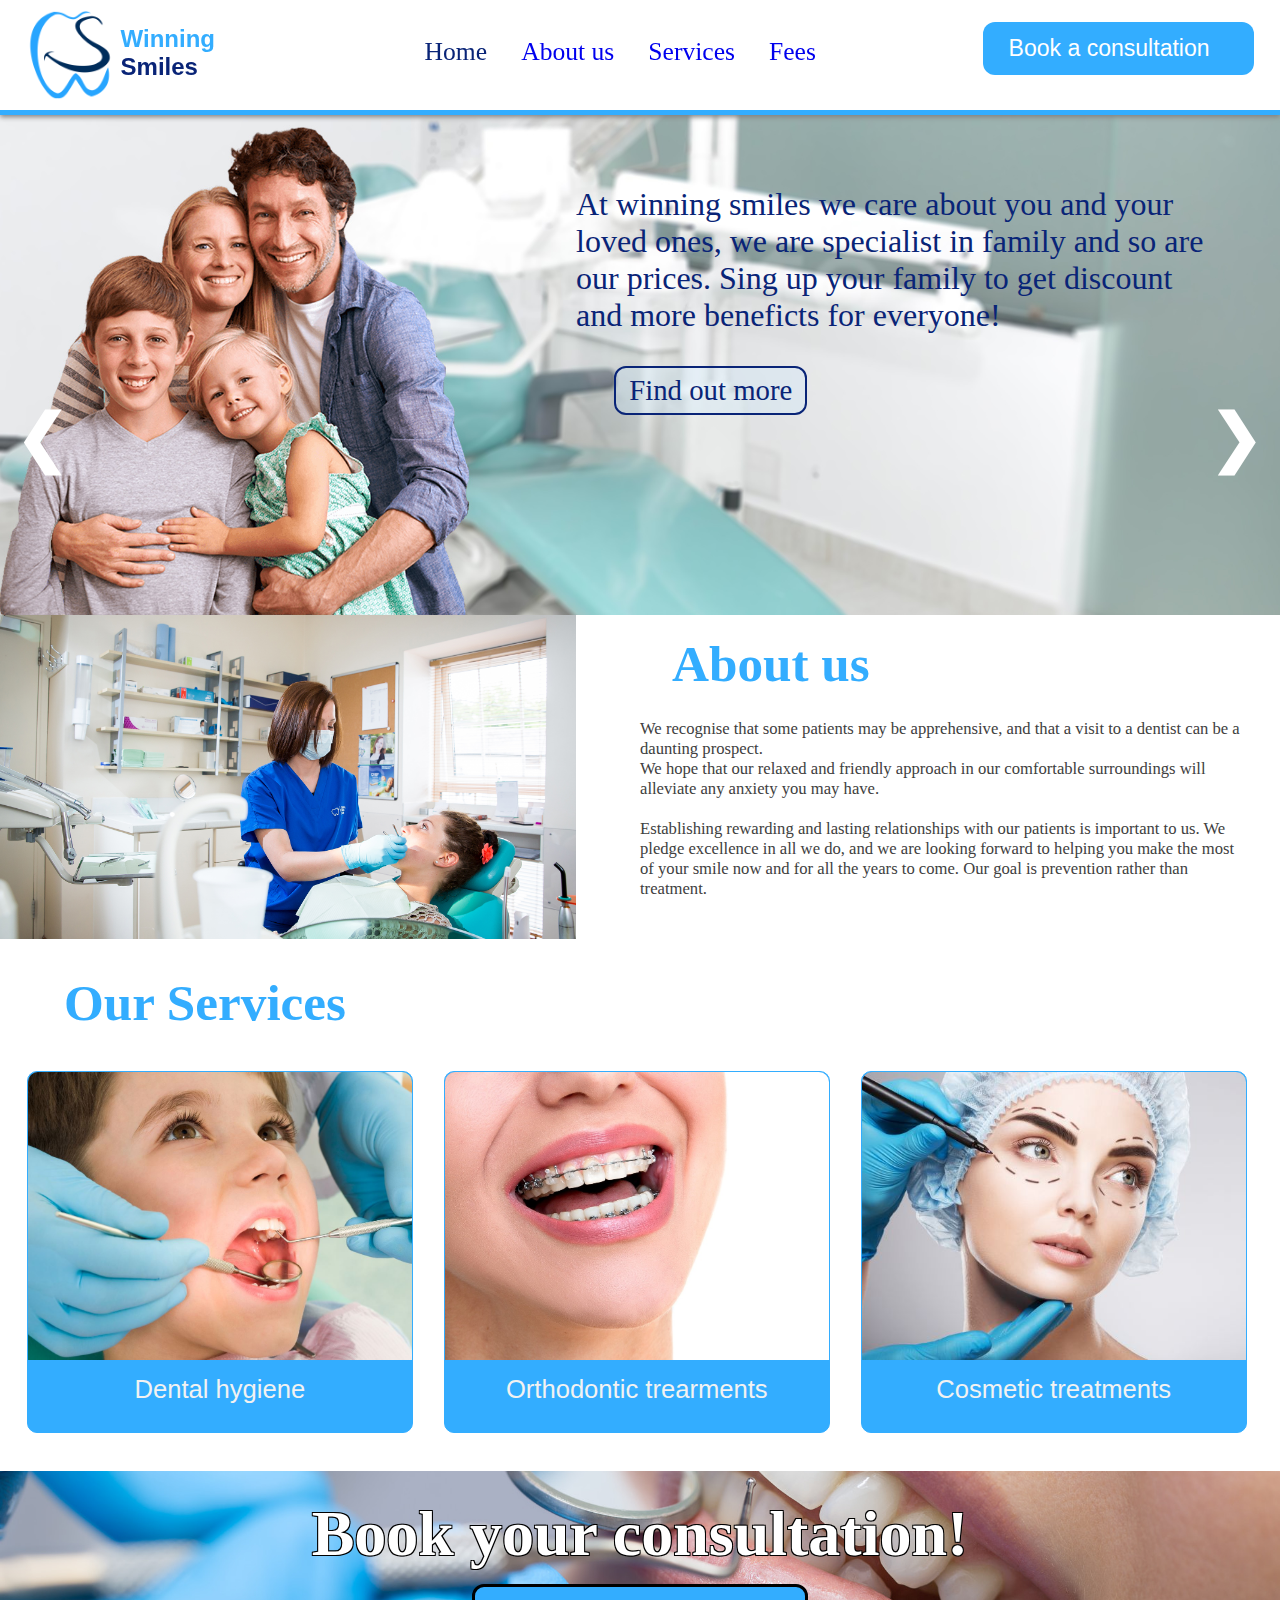
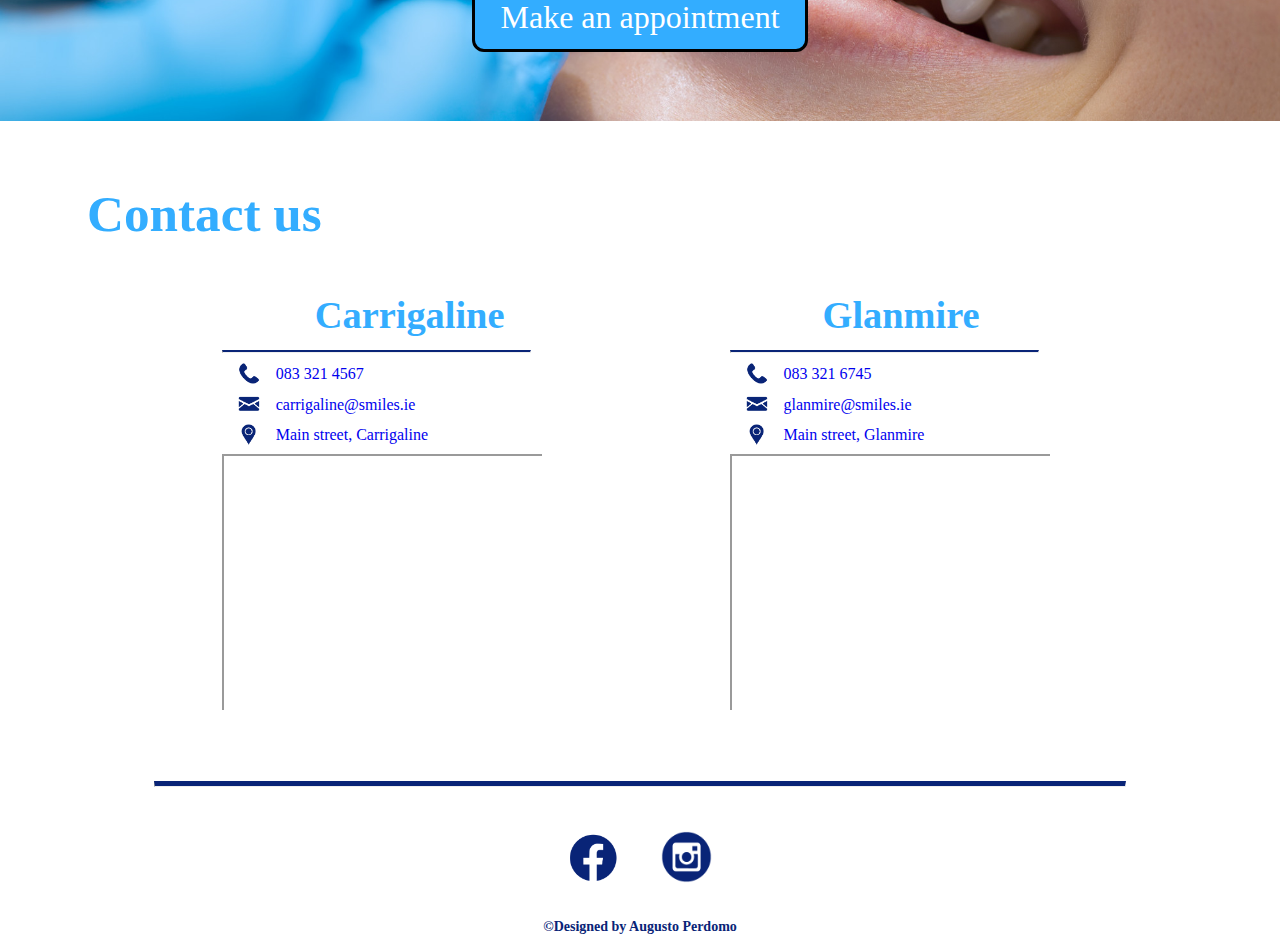
<file: index.html>
<!DOCTYPE html>

<html>

	<head>
	
		<title>Winning Smiles | Home</title>
		<link rel="stylesheet"  href="css/stylesheet.css" type="text/css"/>
		
	</head>
	
	<body>
	
		<div id="header">
				
			<a href="index.html">
			<div id="logo_container">
				<img src="img/logo.png" alt="logo"/>
				<h4><span>Winning</span><br>Smiles</h4>
			</div>	
			</a>
			
			<ul id="navbar">
				<li><span>Home</span></li>
				<li><a href="about-us.html">About us</a></li>
				<li><a href="our-services.html">Services</a></li>
				<li><a href="our-fees.html">Fees</a></li>
			</ul>
			
			<a href="book-an-appoinment.html" class="button"><span>Book a consultation</span></a>
			
		</div>
		
		<div id="content">
		
			<div id="slideshow_container">
		
			<div class="slideshow fade">
			
				<img src="img/slideshow_2.jpg" alt="family in dentist">
				
				<div class="slideshow_text" style="right: 6%;">
					
					<p>At winning smiles we care about you and your loved ones, we are specialist in family 
					and so are our prices. Sing up your family to get discount and more beneficts for everyone!</p>
				
					<a href="about-us.html#whychooseus" class="button">Find out more</a>
				
				</div>
				
			</div>
			
			<div class="slideshow fade">
				
				<img src="img/slideshow_1.jpg" alt="women smiling">
				
				<div class="slideshow_text" style="left: 5%; margin-top: -2%;">
								
					<p>We know sometimes you want more than a winning smiles. We have the most experienced of the staff
					and the best equipment to make you be the winning you with our cosmetic treatment services.</p>
				
					<a href="our-services.html#cosmetic" class="button">Find out more</a>
					
				</div>
		
			</div>
			
			<a class="prev" onclick="plusSlides(-1)">&#10094;</a>
			<a class="next" onclick="plusSlides(1)">&#10095;</a>
			
			</div>
			
			<div id="aboutus">
				
				<img src="img/image_1.jpg" alt="dentist">
		
				<div class="text">
		
					<h1>About us</h1>
				
					<p>We recognise that some patients may be apprehensive, and that a visit to a dentist can be a 
					daunting prospect.<br> 
					We hope that our relaxed and friendly approach in our comfortable surroundings 
					will alleviate any anxiety you may have.<br><br>
					Establishing rewarding and lasting relationships with our patients is important to us. We pledge 
					excellence in all we do, and we are looking forward to helping you make the most of your smile now 
					and for all the years to come. Our goal is prevention rather than treatment.</p>
					
				</div>
					
			</div>
			
			<div id="our_services">

				<h1>Our Services</h1>
					
				<a href="our-services.html#dental">
				<div class="service_box">
						
					<img src="img/dental_hygiene.jpg" alt="dental hygiene">
						
					<h2>Dental hygiene</h2>
					
				</div>
				</a>
				
				<a href="our-services.html#orthodontic">
				<div class="service_box">
						
					<img src="img/orthodontic_treatment.jpg" alt="orthodontic treatment">
						
					<h2>Orthodontic trearments</h2>
					
				</div>
				</a>
				
				<a href="our-services.html#cosmetic">
				<div class="service_box">
						
					<img src="img/cosmetic_treatment.jpg" alt="cosmetic treatment">
						
					<h2>Cosmetic treatments</h2>
					
				</div>
				</a>
				
			</div>
			
		</div>
		
		<div id="footer">
		
			<div id="banner">
				<h3>Book your consultation!</h3>
				<a href="book-an-appoinment.html" class="button">Make an appointment</a>
			</div>
			
			<div id="contact_us">
			
				<h1>Contact us</h1>
				
				<div class="contact_box">
			
				<ul>
					<li><h2>&emsp;&emsp; Carrigaline</h2></li>
					<li><hr></li>
					<li><a href="tel:0833214567"> &emsp;<img src="img/phone.png" alt="phone vector">&emsp;083 321 4567</a></li>
					<li><a href="mailto:carrigaline@smiles.ie" target="_blank"> &emsp;<img src="img/mail.png" alt="mail vector">&emsp;carrigaline@smiles.ie</a></li>
					<li><a href="https://goo.gl/maps/9kQxn1XYZCzR27wJA" target="_blank"> &emsp;<img src="img/map.png" alt="map tag vector">&emsp;Main street, Carrigaline</a></li>
					<li><div class="gmap_canvas"><iframe 
					src="https://maps.google.com/maps?q=carrigaline%20winning%20smiles&t=&z=17&ie=UTF8&iwloc=&output=embed">
					</iframe></div></li>
					
				</ul>
				
				</div>
				
				<div class="contact_box">
				
				<ul>
					<li><h2>&emsp;&emsp; Glanmire</h2></li>
					<li><hr></li>
					<li><a href="tel:0833216745"> &emsp;<img src="img/phone.png" alt="phone vector">&emsp;083 321 6745</a></li>
					<li><a href="mailto:glanmire@smiles.ie" target="_blank"> &emsp;<img src="img/mail.png" alt="mail vecttor">&emsp;glanmire@smiles.ie</a></li>
					<li><a href="https://goo.gl/maps/7L35KaBi4YFg5ZqK9" target="_blank"> &emsp;<img src="img/map.png" alt="map tag vector">&emsp;Main street, Glanmire</a></li>
					<li><div class="gmap_canvas"><iframe 
					src="https://www.google.com/maps/embed?pb=!1m18!1m12!1m3!1d78831.40439143391!2d-8.464899518925959!3d51.870424851829256!2m3!1f0!2f0!3f0!3m2!1i1024!2i768!4f13.1!3m3!1m2!1s0x48449b02cfe0d09d%3A0xab7757e390732e13!2sWinning%20Smile%20Family%20Dental%20Glanmire!5e0!3m2!1sen!2sie!4v1612733062945!5m2!1sen!2sie">
					</iframe></div></li>
					
				</ul>
				
				</div>
				
				<hr>	
			
			</div>
			
			<div id="social_media">
			
				<a href="https://www.facebook.com/" target="_blank">
				<img src="img/facebook.png" alt="facebook bubble" class="bubbles">
				</a>
				
				<a href="https://www.instagram.com/" target="_blank">
				<img src="img/instagram.png" alt="instagram bubble" class="bubbles">
				</a>
				
				<h5>©Designed by Augusto Perdomo</h5>
			
			</div>

		</div>
		
		<script>
		
			var slideIndex = 1;
			showSlides(slideIndex);

			function plusSlides(n) {
			showSlides(slideIndex += n);
			}

			function showSlides(n) {
			
				var i;
				var slides = document.getElementsByClassName("slideshow");
				
				if (n > slides.length) {slideIndex = 1}    
				if (n < 1) {slideIndex = slides.length}
				for (i = 0; i < slides.length; i++) {
				slides[i].style.display = "none";  
				}
				
				slides[slideIndex-1].style.display = "block";  
				
				setTimeout(function(){plusSlides(1)}, 8000);

			}
	
			
		</script>
		
	</body>

</html>
</file>
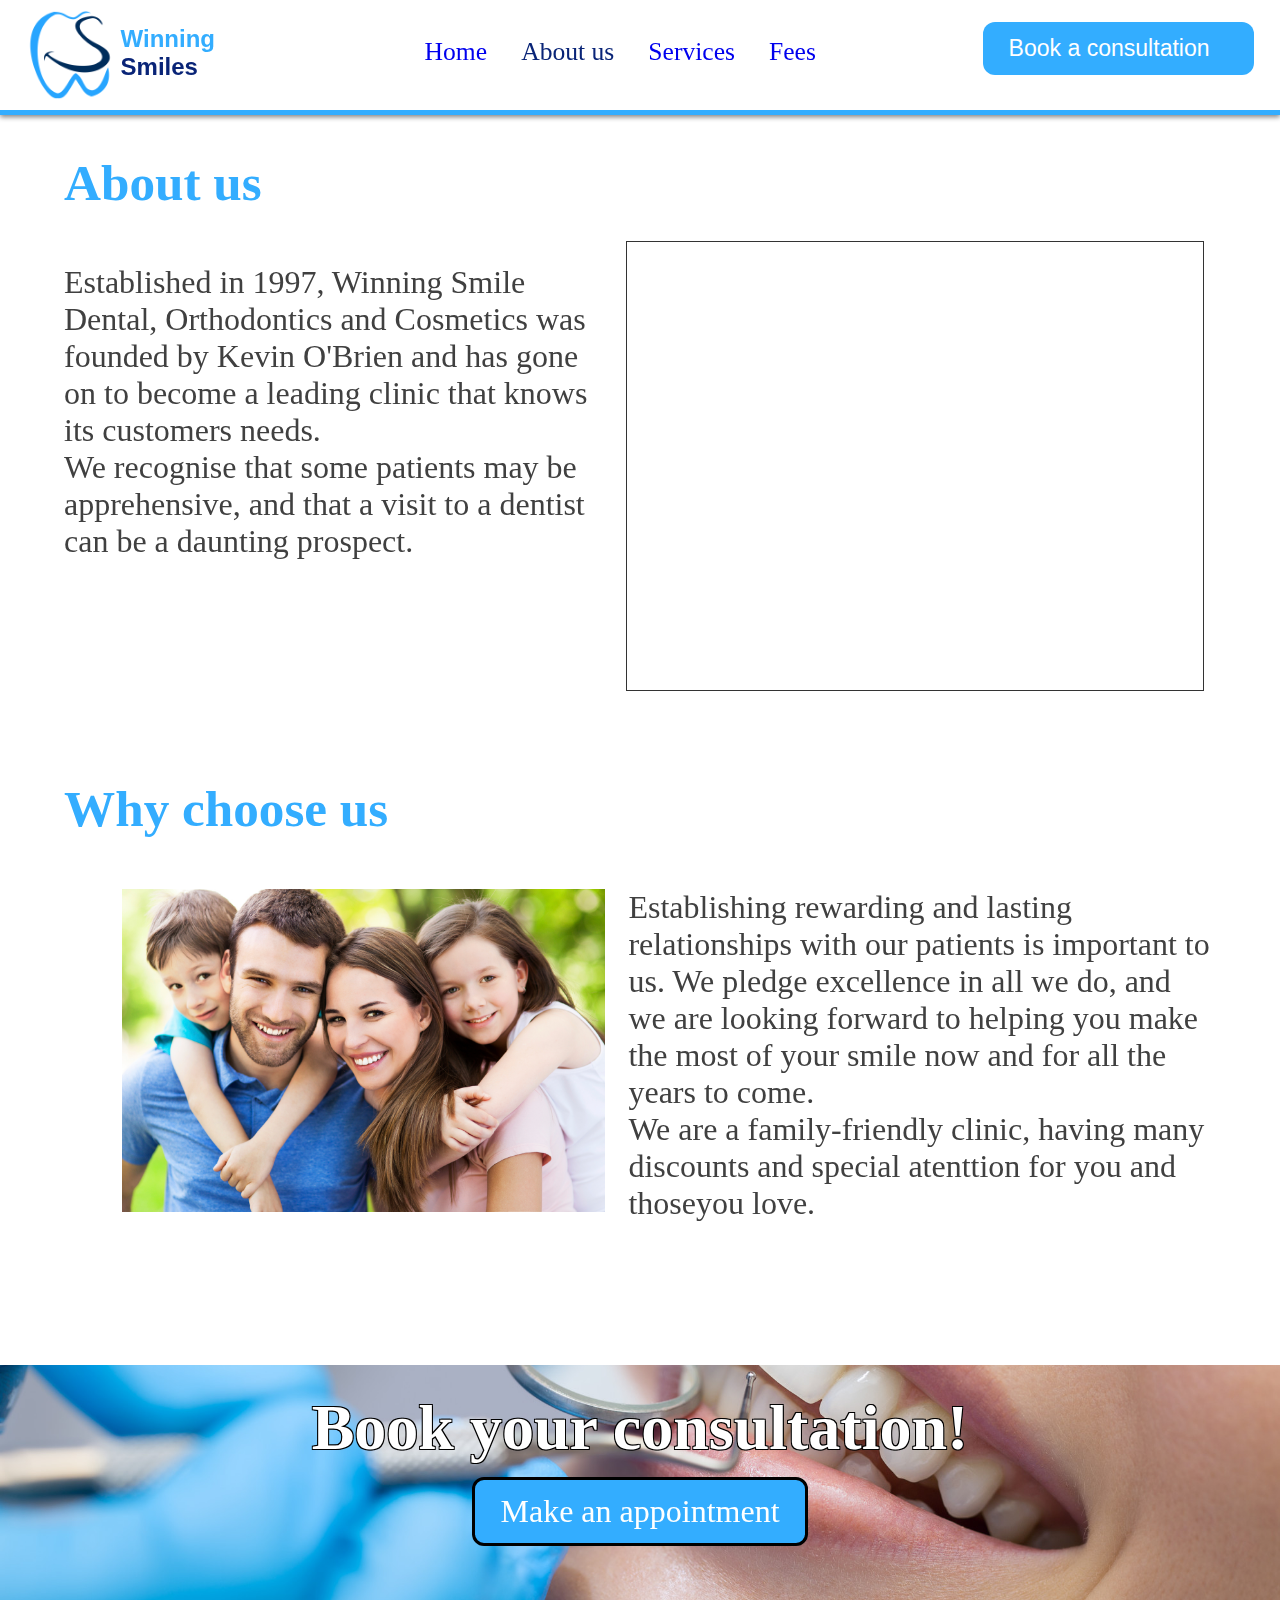
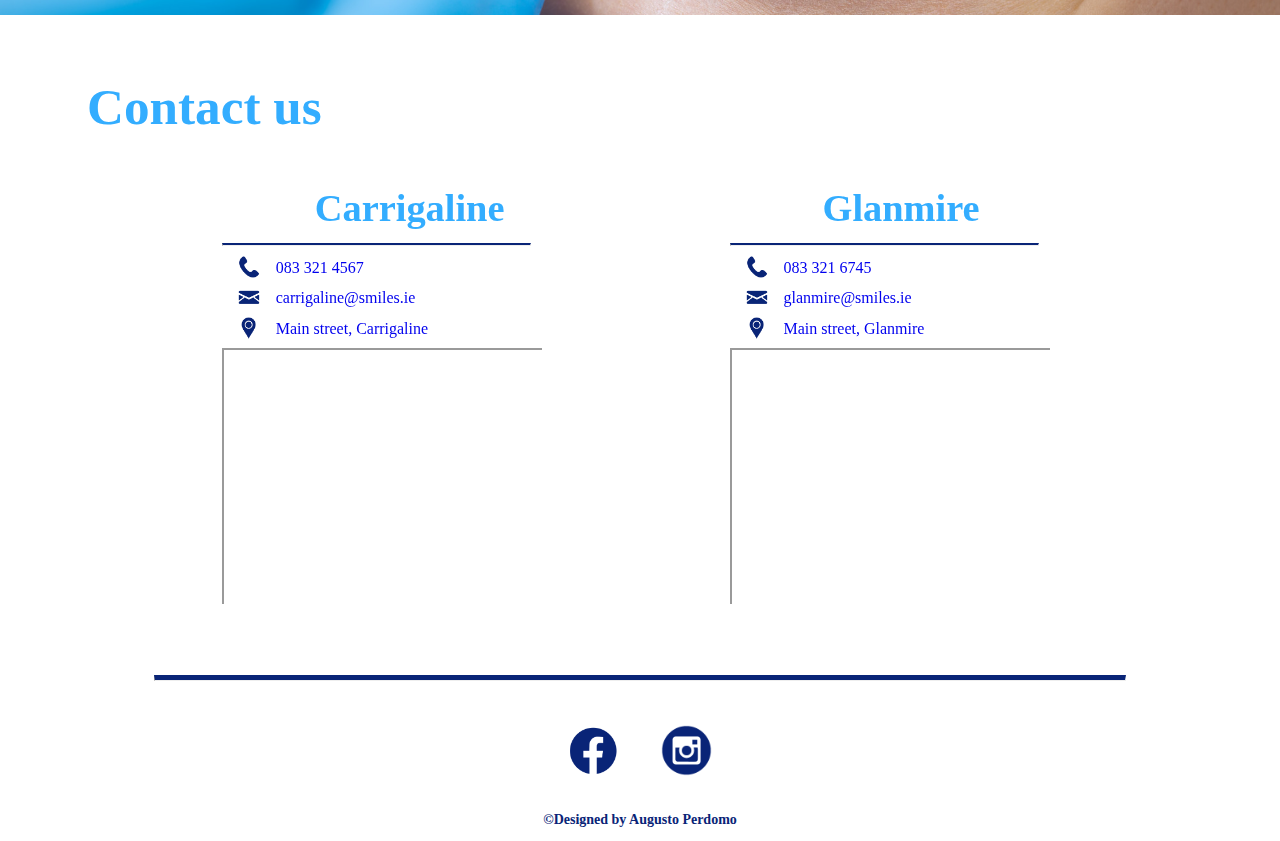
<file: about-us.html>
<!DOCTYPE html>

<html>

	<head>
		
		<title>Winning Smiles | About us</title>
		<link rel="stylesheet"  href="css/stylesheet.css" type="text/css"/>
		
	</head>
	
	<body>
	
		<div id="header">
				
			<a href="index.html">
			<div id="logo_container">
				<img src="img/logo.png" alt="logo"/>
				<h4><span>Winning</span></br>Smiles</h4>
			</div>	
			</a>
			
			<ul id="navbar">
				<li><a href="index.html">Home</a></li>
				<li><span>About us</span></li>
				<li><a href="our-services.html">Services</a></li>
				<li><a href="our-fees.html">Fees</a></li>
			</ul>
			
			<a href="book-an-appoinment.html" class="button"><span>Book a consultation</span></a>			
		</div>
		
		<div id="content">
		
			<div id="about_us">
			
				<h1>About us</h1>
		
				<div class="text_picture">
					
					<p><iframe src="https://www.youtube.com/embed/aBERLPVn37M" frameborder="0" 
					allow="accelerometer; autoplay; clipboard-write; encrypted-media; gyroscope; picture-in-picture" 
					allowfullscreen></iframe><span>Established in 1997, Winning Smile Dental, Orthodontics and Cosmetics was 
					founded by Kevin O'Brien and has gone on to become a leading clinic that knows its customers needs. 
					<br>We recognise that some patients may be apprehensive, and that a visit to a dentist can 
					be a daunting prospect.</span></p>
		
				</div>
				
				<h1 id="whychooseus">Why choose us</h1>
				
				<div class="text_picture">
				
					<p><img src="img/image_3.jpg" alt="family" style="float: left; padding: 0 2% 2% 5%">Establishing 
					rewarding and lasting relationships with our patients is important to us. We pledge excellence in all 
					we do, and we are looking forward to helping you make the most of your smile now and for all the 
					years to come.<br> We are a family-friendly clinic, having many discounts and special atenttion for you 
					and thoseyou love.</p>
		
				</div>
				
			</div>
		
		</div>
		
		<div id="footer">
		
			<div id="banner">
				<h3>Book your consultation!</h3>
				<a href="book-an-appointment.html" class="button">Make an appointment</a>
			</div>
			
			<div id="contact_us">
			
				<h1>Contact us</h1>
				
				<div class="contact_box">
			
				<ul>
					<li><h2>&emsp;&emsp; Carrigaline</h2></li>
					<li><hr></li>
					<li><a href="tel:0833214567"> &emsp;<img src="img/phone.png" alt="phone vector">&emsp;083 321 4567</a></li>
					<li><a href="mailto:carrigaline@smiles.ie" target="_blank"> &emsp;<img src="img/mail.png" alt="mail vector">&emsp;carrigaline@smiles.ie</a></li>
					<li><a href="https://goo.gl/maps/9kQxn1XYZCzR27wJA" target="_blank"> &emsp;<img src="img/map.png" alt="map tag vector">&emsp;Main street, Carrigaline</a></li>
					<li><div class="gmap_canvas"><iframe 
					src="https://maps.google.com/maps?q=carrigaline%20winning%20smiles&t=&z=17&ie=UTF8&iwloc=&output=embed">
					</iframe></div></li>
					
				</ul>
				
				</div>
				
				<div class="contact_box">
				
				<ul>
					<li><h2>&emsp;&emsp; Glanmire</h2></li>
					<li><hr></li>
					<li><a href="tel:0833216745"> &emsp;<img src="img/phone.png" alt="phone vector">&emsp;083 321 6745</a></li>
					<li><a href="mailto:glanmire@smiles.ie" target="_blank"> &emsp;<img src="img/mail.png" alt="mail vecttor">&emsp;glanmire@smiles.ie</a></li>
					<li><a href="https://goo.gl/maps/7L35KaBi4YFg5ZqK9" target="_blank"> &emsp;<img src="img/map.png" alt="map tag vector">&emsp;Main street, Glanmire</a></li>
					<li><div class="gmap_canvas"><iframe 
					src="https://www.google.com/maps/embed?pb=!1m18!1m12!1m3!1d78831.40439143391!2d-8.464899518925959!3d51.870424851829256!2m3!1f0!2f0!3f0!3m2!1i1024!2i768!4f13.1!3m3!1m2!1s0x48449b02cfe0d09d%3A0xab7757e390732e13!2sWinning%20Smile%20Family%20Dental%20Glanmire!5e0!3m2!1sen!2sie!4v1612733062945!5m2!1sen!2sie">
					</iframe></div></li>
					
				</ul>
				
				</div>
				
				<hr>	
			
			</div>
			
			<div id="social_media">
			
				<a href="https://www.facebook.com/" target="_blank">
				<img src="img/facebook.png" alt="facebook bubble" class="bubbles">
				</a>
				
				<a href="https://www.instagram.com/" target="_blank">
				<img src="img/instagram.png" alt="instagram bubble" class="bubbles">
				</a>
				
				<h5>©Designed by Augusto Perdomo</h5>
			
			</div>

		</div>
		
	</body>

</html>
</file>
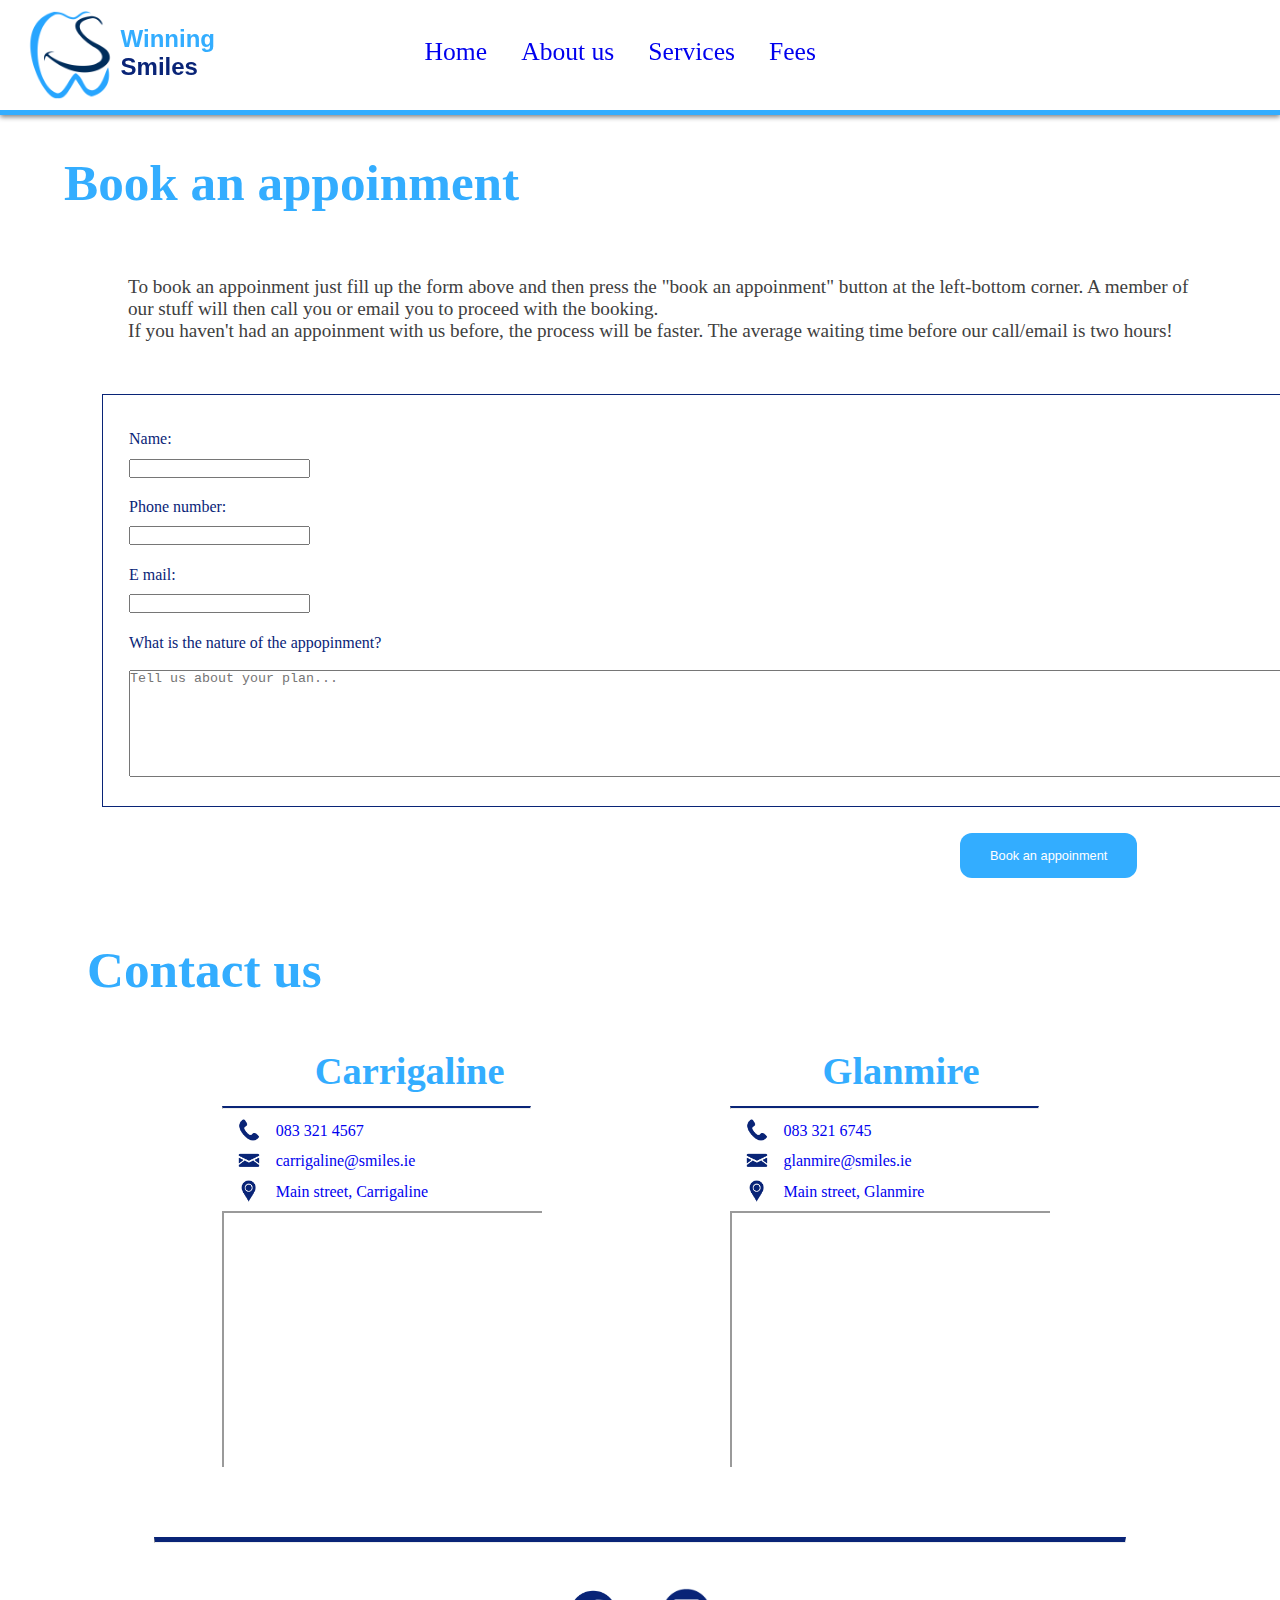
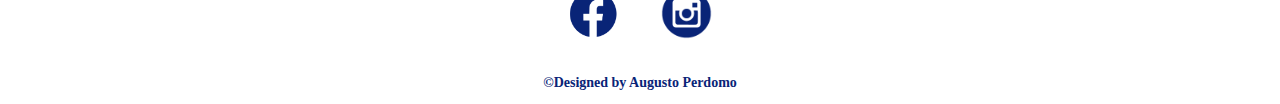
<file: book-an-appoinment.html>
<!DOCTYPE html>

<html>

	<head>
		
		<title>Winning Smiles | Appoinments</title>
		<link rel="stylesheet"  href="css/stylesheet.css" type="text/css"/>
		
	</head>
	
	<body>
	
		<div id="header">
				
			<a href="index.html">
			<div id="logo_container">
				<img src="img/logo.png" alt="logo"/>
				<h4><span>Winning</span></br>Smiles</h4>
			</div>	
			</a>
			
			<ul id="navbar">
				<li><a href="index.html">Home</a></li>
				<li><a href="about-us.html">About us</a></li>
				<li><a href="our-services.html">Services</a></li>
				<li><a href="our-fees.html">Fees</a></li>
			</ul>
			
		</div>
		
		<div id="content">
		
		<div id="appoinment">
		
		<h1>Book an appoinment</h1>
		
		<p>To book an appoinment just fill up the form above and then press the "book an appoinment" button
		at the left-bottom corner. A member of our stuff will then call you or email you to proceed with the
		booking.<br>
		If you haven't had an appoinment with us before, the process will be faster. The average waiting 
		time before our call/email is two hours!</p>
		
		<fieldset class="form">
		<ul>
			<li><label for="form-name">Name:</label></li>
			<li><input type="text" name="customername" id="form-name"></li>
			<li></li>
			<li><label for="form-number">Phone number:</label></li>
			<li><input type="text" name="customerphone" id="form-phone"></li>
			<li></li>
			<li><label for="form-mail">E mail:</label></li>
			<li><input type="text" name="customermail" id="form-mail"></li>
			<li></li>
			<li>What is the nature of the appopinment?</br></br>
		<textarea name="instructions" rows="7" cols="150" maxlength="2000"  placeholder="Tell us about your plan..."></textarea></li>
		</ul>
		</fieldset>
		
		<button>Book an appoinment</button>
		
		<div>
			
		</div>
		
		<div id="footer">
		
			
			<div id="contact_us">
			
				<h1>Contact us</h1>
				
				<div class="contact_box">
			
				<ul>
					<li><h2>&emsp;&emsp; Carrigaline</h2></li>
					<li><hr></li>
					<li><a href="tel:0833214567"> &emsp;<img src="img/phone.png" alt="phone vector">&emsp;083 321 4567</a></li>
					<li><a href="mailto:carrigaline@smiles.ie" target="_blank"> &emsp;<img src="img/mail.png" alt="mail vector">&emsp;carrigaline@smiles.ie</a></li>
					<li><a href="https://goo.gl/maps/9kQxn1XYZCzR27wJA" target="_blank"> &emsp;<img src="img/map.png" alt="map tag vector">&emsp;Main street, Carrigaline</a></li>
					<li><div class="gmap_canvas"><iframe 
					src="https://maps.google.com/maps?q=carrigaline%20winning%20smiles&t=&z=17&ie=UTF8&iwloc=&output=embed">
					</iframe></div></li>
					
				</ul>
				
				</div>
				
				<div class="contact_box">
				
				<ul>
					<li><h2>&emsp;&emsp; Glanmire</h2></li>
					<li><hr></li>
					<li><a href="tel:0833216745"> &emsp;<img src="img/phone.png" alt="phone vector">&emsp;083 321 6745</a></li>
					<li><a href="mailto:glanmire@smiles.ie" target="_blank"> &emsp;<img src="img/mail.png" alt="mail vecttor">&emsp;glanmire@smiles.ie</a></li>
					<li><a href="https://goo.gl/maps/7L35KaBi4YFg5ZqK9" target="_blank"> &emsp;<img src="img/map.png" alt="map tag vector">&emsp;Main street, Glanmire</a></li>
					<li><div class="gmap_canvas"><iframe 
					src="https://www.google.com/maps/embed?pb=!1m18!1m12!1m3!1d78831.40439143391!2d-8.464899518925959!3d51.870424851829256!2m3!1f0!2f0!3f0!3m2!1i1024!2i768!4f13.1!3m3!1m2!1s0x48449b02cfe0d09d%3A0xab7757e390732e13!2sWinning%20Smile%20Family%20Dental%20Glanmire!5e0!3m2!1sen!2sie!4v1612733062945!5m2!1sen!2sie">
					</iframe></div></li>
					
				</ul>
				
				</div>
				
				<hr>	
			
			</div>
			
			<div id="social_media">
			
				<a href="https://www.facebook.com/" target="_blank">
				<img src="img/facebook.png" alt="facebook bubble" class="bubbles">
				</a>
				
				<a href="https://www.instagram.com/" target="_blank">
				<img src="img/instagram.png" alt="instagram bubble" class="bubbles">
				</a>
				
				<h5>©Designed by Augusto Perdomo</h5>
			
			</div>

		</div>
		
	</body>

</html>
</file>
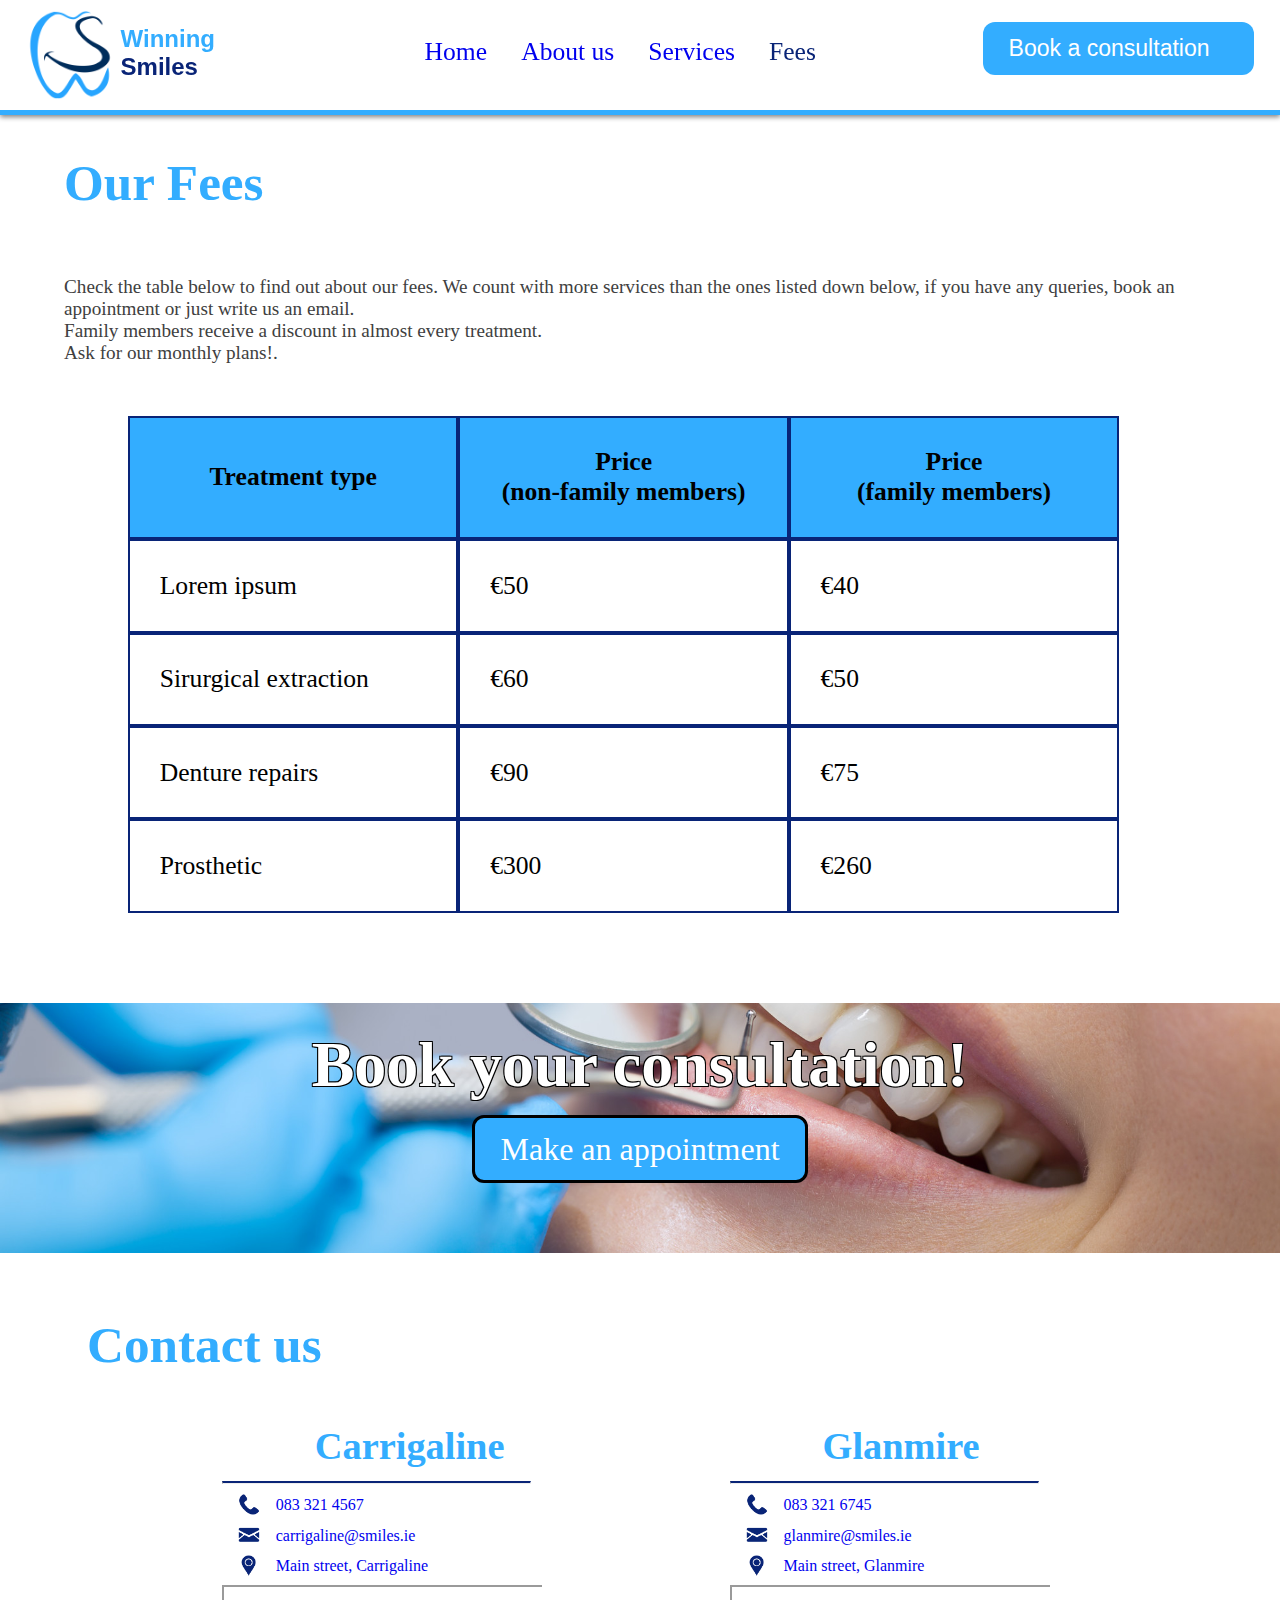
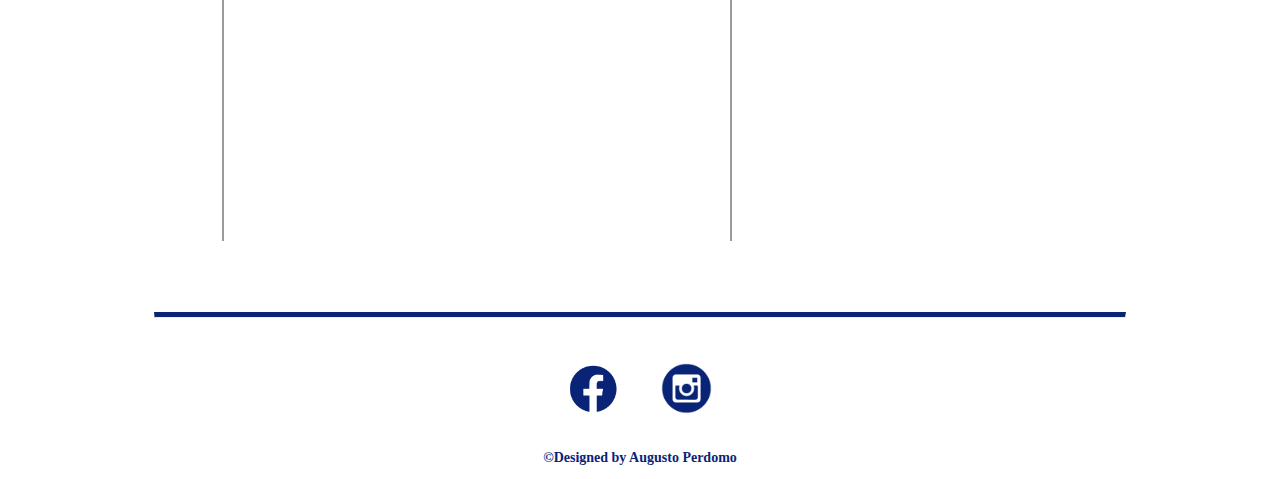
<file: our-fees.html>
<!DOCTYPE html>

<html>

	<head>
		
		<title>Winning Smiles | Our fees</title>
		<link rel="stylesheet"  href="css/stylesheet.css" type="text/css"/>
		
	</head>
	
	<body>
	
		<div id="header">
				
			<a href="index.html">
			<div id="logo_container">
				<img src="img/logo.png" alt="logo"/>
				<h4><span>Winning</span></br>Smiles</h4>
			</div>	
			</a>
			
			<ul id="navbar">
				<li><a href="index.html">Home</a></li>
				<li><a href="about-us.html">About us</a></li>
				<li><a href="our-services.html">Services</a></li>
				<li><span>Fees</span></li>
			</ul>
			
			<a href="book-an-appoinment.html" class="button"><span>Book a consultation</span></a>			
		</div>
		
		<div id="content">
		
		<div id="ourFees">
		
		<h1>Our Fees</h1>
		
		<p>Check the table below to find out about our fees. We count with more services than the ones listed down
		below, if you have any queries, book an appointment or just write us an email.<br>
		Family members receive a discount in almost every treatment.<br>
		Ask for our monthly plans!.</p>
		
		<table cellspacing=0 cellpadding=0>
		
			<tr>
				<th>Treatment type</th>
				<th>Price<br>(non-family members)</th>
				<th>Price<br>(family members)</th>
			</tr>
			
			<tr>
				<td>Lorem ipsum</td>
				<td>€50</td>
				<td>€40</td>
			</tr>
			
			<tr>
				<td>Sirurgical extraction</td>
				<td>€60</td>
				<td>€50</td>
			</tr>
			
			<tr>
				<td>Denture repairs</td>
				<td>€90</td>
				<td>€75</td>
			</tr>
			
			<tr>
				<td>Prosthetic</td>
				<td>€300</td>
				<td>€260</td>
			</tr>

		</table>
		
		</div>
		
			
		</div>
		
		<div id="footer">
		
			<div id="banner">
				<h3>Book your consultation!</h3>
				<a href="book-an-appoinment.html" class="button">Make an appointment</a>
			</div>
			
			<div id="contact_us">
			
				<h1>Contact us</h1>
				
				<div class="contact_box">
			
				<ul>
					<li><h2>&emsp;&emsp; Carrigaline</h2></li>
					<li><hr></li>
					<li><a href="tel:0833214567"> &emsp;<img src="img/phone.png" alt="phone vector">&emsp;083 321 4567</a></li>
					<li><a href="mailto:carrigaline@smiles.ie" target="_blank"> &emsp;<img src="img/mail.png" alt="mail vector">&emsp;carrigaline@smiles.ie</a></li>
					<li><a href="https://goo.gl/maps/9kQxn1XYZCzR27wJA" target="_blank"> &emsp;<img src="img/map.png" alt="map tag vector">&emsp;Main street, Carrigaline</a></li>
					<li><div class="gmap_canvas"><iframe 
					src="https://maps.google.com/maps?q=carrigaline%20winning%20smiles&t=&z=17&ie=UTF8&iwloc=&output=embed">
					</iframe></div></li>
					
				</ul>
				
				</div>
				
				<div class="contact_box">
				
				<ul>
					<li><h2>&emsp;&emsp; Glanmire</h2></li>
					<li><hr></li>
					<li><a href="tel:0833216745"> &emsp;<img src="img/phone.png" alt="phone vector">&emsp;083 321 6745</a></li>
					<li><a href="mailto:glanmire@smiles.ie" target="_blank"> &emsp;<img src="img/mail.png" alt="mail vecttor">&emsp;glanmire@smiles.ie</a></li>
					<li><a href="https://goo.gl/maps/7L35KaBi4YFg5ZqK9" target="_blank"> &emsp;<img src="img/map.png" alt="map tag vector">&emsp;Main street, Glanmire</a></li>
					<li><div class="gmap_canvas"><iframe 
					src="https://www.google.com/maps/embed?pb=!1m18!1m12!1m3!1d78831.40439143391!2d-8.464899518925959!3d51.870424851829256!2m3!1f0!2f0!3f0!3m2!1i1024!2i768!4f13.1!3m3!1m2!1s0x48449b02cfe0d09d%3A0xab7757e390732e13!2sWinning%20Smile%20Family%20Dental%20Glanmire!5e0!3m2!1sen!2sie!4v1612733062945!5m2!1sen!2sie">
					</iframe></div></li>
					
				</ul>
				
				</div>
				
				<hr>	
			
			</div>
			
			<div id="social_media">
			
				<a href="https://www.facebook.com/" target="_blank">
				<img src="img/facebook.png" alt="facebook bubble" class="bubbles">
				</a>
				
				<a href="https://www.instagram.com/" target="_blank">
				<img src="img/instagram.png" alt="instagram bubble" class="bubbles">
				</a>
				
				<h5>©Designed by Augusto Perdomo</h5>
			
			</div>

		</div>
		
	</body>

</html>
</file>
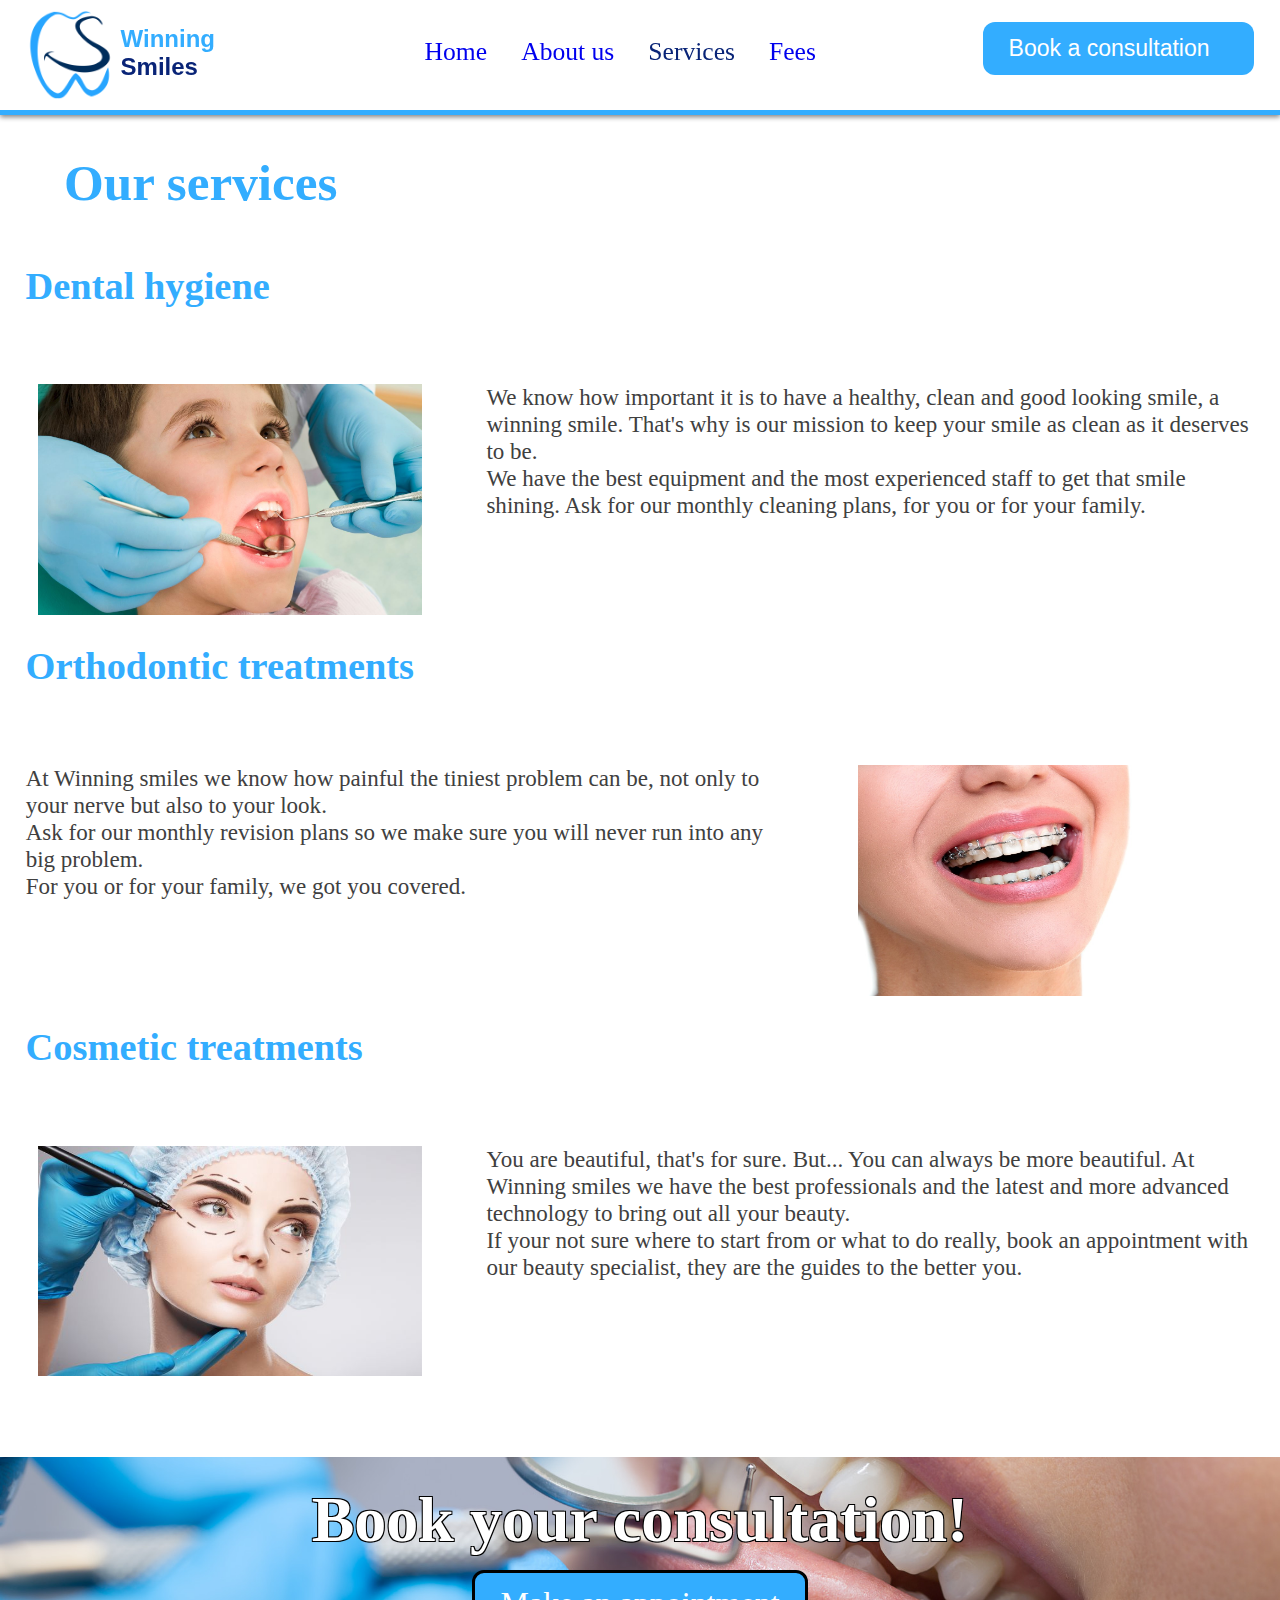
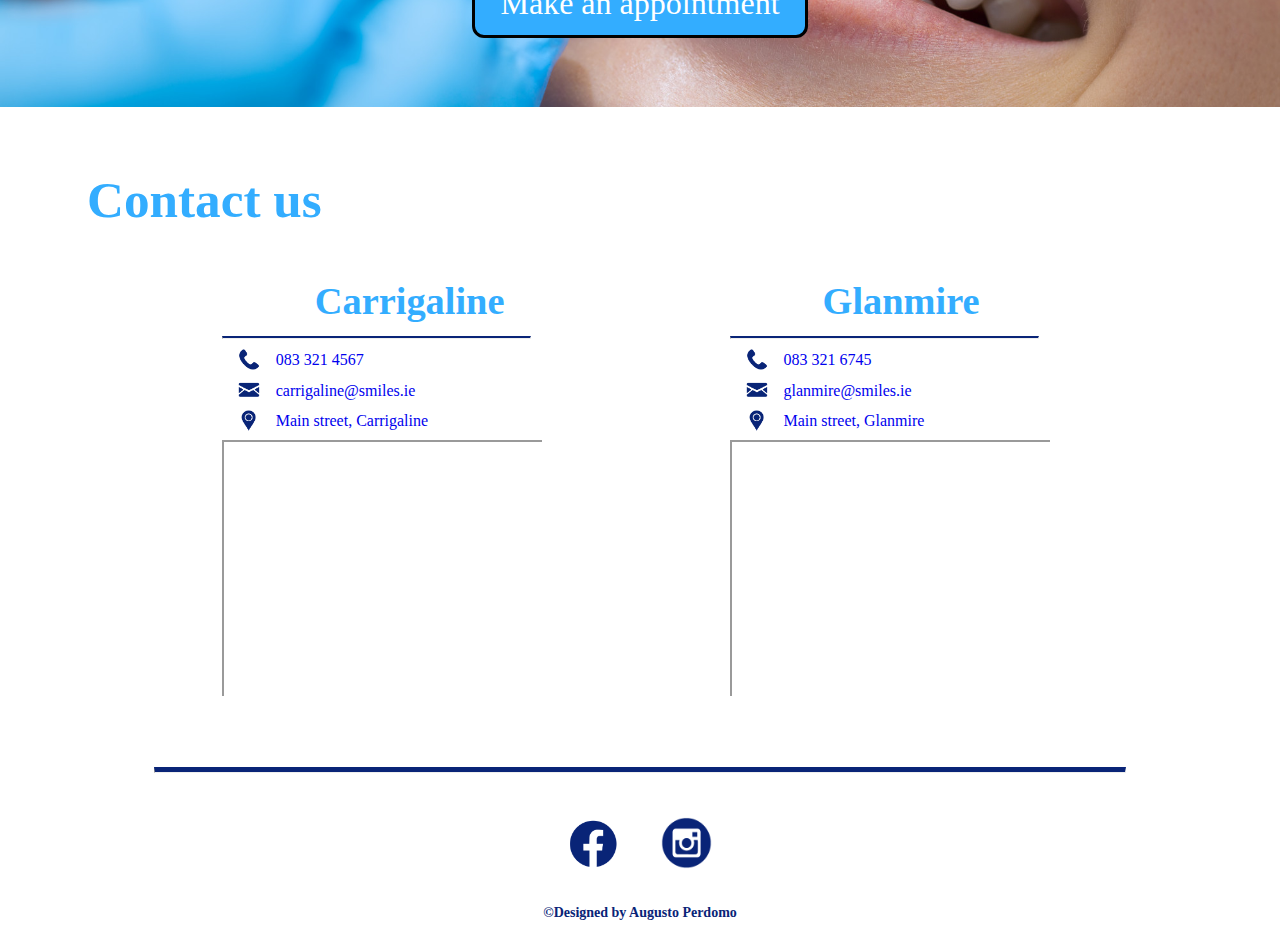
<file: our-services.html>
<!DOCTYPE html>

<html>

	<head>
		
		<title>Winning Smiles | Our services</title>
		<link rel="stylesheet"  href="css/stylesheet.css" type="text/css"/>
		
	</head>
	
	<body>
	
		<div id="header">
				
			<a href="index.html">
			<div id="logo_container">
				<img src="img/logo.png" alt="logo"/>
				<h4><span>Winning</span></br>Smiles</h4>
			</div>	
			</a>
			
			<ul id="navbar">
				<li><a href="index.html">Home</a></li>
				<li><a href="about-us.html">About us</a></li>
				<li><span>Services</span></li>
				<li><a href="our-fees.html">Fees</a></li>
			</ul>
			
			<a href="book-an-appoinment.html" class="button"><span>Book a consultation</span></a>			
		</div>
		
		<div id="content">
		
			<div id="ourServices">
		
			<h1>Our services</h1>
			
			<h2 id="dental">Dental hygiene</h2>
			
			<div class="text_picture">
			
				<img src="img/dental_hygiene.jpg" alt="dental_hygiene">
			
				<p>We know how important it is to have a healthy, clean and good looking smile, a winning
				smile. That's why is our mission to keep your smile as clean as it deserves to be.<br> 
				We have the best equipment and the most experienced staff to get that smile shining.
				Ask for our monthly cleaning plans, for you or for your family.</p>
				
			</div>
			
			<h2 id="orthodontic">Orthodontic treatments</h2>
			
			<div class="text_picture">
				
				<img src="img/orthodontic_treatment.jpg" alt="orthodontic_treatment" style="float: right;">
			
				<p><span>At Winning smiles we know how painful the tiniest problem can be, not only to your
				nerve but also to your look.<br>
				Ask for our monthly revision plans so we make sure you will never run into any big problem.<br> 
				For you or for your family, we got you covered.</span></p>
			
			</div>
			
			<div class="text_picture">
			
			<h2 id="cosmetic">Cosmetic treatments</h2>
			
			<div class="text_picture">
			
				<img src="img/cosmetic_treatment.jpg" alt="cosmetic_treatment">
			
				<p>You are beautiful, that's for sure. But... You can always be more beautiful. At Winning
				smiles we have the best professionals and the latest and more advanced technology to bring 
				out all your beauty.<br>
				If your not sure where to start from or what to do really, book an appointment with our beauty
				specialist, they are the guides to the better you.</p>
			
			</div>
			
			</div>
			
			
			
		</div>
		
		<div id="footer">
		
			<div id="banner">
				<h3>Book your consultation!</h3>
				<a href="book-an-appoinment.html" class="button">Make an appointment</a>
			</div>
			
			<div id="contact_us">
			
				<h1>Contact us</h1>
				
				<div class="contact_box">
			
				<ul>
					<li><h2>&emsp;&emsp; Carrigaline</h2></li>
					<li><hr></li>
					<li><a href="tel:0833214567"> &emsp;<img src="img/phone.png" alt="phone vector">&emsp;083 321 4567</a></li>
					<li><a href="mailto:carrigaline@smiles.ie" target="_blank"> &emsp;<img src="img/mail.png" alt="mail vector">&emsp;carrigaline@smiles.ie</a></li>
					<li><a href="https://goo.gl/maps/9kQxn1XYZCzR27wJA" target="_blank"> &emsp;<img src="img/map.png" alt="map tag vector">&emsp;Main street, Carrigaline</a></li>
					<li><div class="gmap_canvas"><iframe 
					src="https://maps.google.com/maps?q=carrigaline%20winning%20smiles&t=&z=17&ie=UTF8&iwloc=&output=embed">
					</iframe></div></li>
					
				</ul>
				
				</div>
				
				<div class="contact_box">
				
				<ul>
					<li><h2>&emsp;&emsp; Glanmire</h2></li>
					<li><hr></li>
					<li><a href="tel:0833216745"> &emsp;<img src="img/phone.png" alt="phone vector">&emsp;083 321 6745</a></li>
					<li><a href="mailto:glanmire@smiles.ie" target="_blank"> &emsp;<img src="img/mail.png" alt="mail vecttor">&emsp;glanmire@smiles.ie</a></li>
					<li><a href="https://goo.gl/maps/7L35KaBi4YFg5ZqK9" target="_blank"> &emsp;<img src="img/map.png" alt="map tag vector">&emsp;Main street, Glanmire</a></li>
					<li><div class="gmap_canvas"><iframe 
					src="https://www.google.com/maps/embed?pb=!1m18!1m12!1m3!1d78831.40439143391!2d-8.464899518925959!3d51.870424851829256!2m3!1f0!2f0!3f0!3m2!1i1024!2i768!4f13.1!3m3!1m2!1s0x48449b02cfe0d09d%3A0xab7757e390732e13!2sWinning%20Smile%20Family%20Dental%20Glanmire!5e0!3m2!1sen!2sie!4v1612733062945!5m2!1sen!2sie">
					</iframe></div></li>
					
				</ul>
				
				</div>
				
				<hr>	
			
			</div>
			
			<div id="social_media">
			
				<a href="https://www.facebook.com/" target="_blank">
				<img src="img/facebook.png" alt="facebook bubble" class="bubbles">
				</a>
				
				<a href="https://www.instagram.com/" target="_blank">
				<img src="img/instagram.png" alt="instagram bubble" class="bubbles">
				</a>
				
				<h5>©Designed by Augusto Perdomo</h5>
			
			</div>

		</div>
		
	</body>

</html>
</file>
<file: css/stylesheet.css>
* {
	scroll-padding-top: 115px;
	margin: 0;
	padding: 0;
}


h1{
	color: #33adff;
	font-size: 4vw;
	padding: 1% 2% 3% 2% ;
}

h2{
	color: #33adff;
	font-size: 3vw;
	padding: 1% 2% 1% 2% ;
}

p{
	color: #404040;
	font-size: 1.3vw;
	padding: 1% 2% 1% 2%;
}

a{
	text-decoration: none;
}

.button{
	padding: 1% 2% 1% 2%;
	border-radius: 12px;
	border-style: none;
}

button{
	padding: 15px 30px 15px 30px;
	border-radius: 12px;
	border-style: none;
	background-color: #33adff;
	color: #fff;
	font-size: 1vw;
}

		/*	Header styling	*/


#header {
	position: fixed;
	top: 0;
	z-index: 1;
	display: inline-block;
	background-color: #fff;
	width: 100%;
	height: 110px;
	border-bottom: 5px solid #33adff;
	box-shadow: 0px 2px 5px grey;
}


	/*	Header logo cointainer style	*/


#logo_container{
	position: relative;
	display: inline-block;
	left: 25px;
	top: 10px;
	width: 190px;
}

#header img{
	position: relative;
	width: 90px;
}

#header #logo_container h4{
	position: relative;
	float: right;
}

#header h4{
	padding-top: 15px;
	color: #092477;
	font-size: 24px;
	font-family: 'Trebuchet MS', sans-serif;
}

#header span{
	color: #33adff;
}


	/*	Header navbar style		*/


#navbar{
	display: inline-block;
	position: absolute;
	top: 22px;
	left: 32%;
	list-style-type: none;
	overflow: hidden;
}

#navbar li{
	display: inline-block;
	color: #33adff;
	font-size: 2vw;
	padding: 15px;
}

#navbar li:hover {
	color: #092477;
}

#navbar li span{
	color: #092477;
}


	/*	Header button style		*/


#header .button{
	display: inline-block;
	position: relative;
	float: right;
	top: 20%;
	right: 2%;
	font-size: 1.8vw;
	font-family: Arial, Helvetica, sans-serif;
	background-color: #33adff;
}

#header .button span {
	color: #ffffff;
}

#header .button span:after {
	content: ' \00bb';
	position: relative;
	opacity: 0;
	top: 0;
	right: -35px;
	transition: 0.5s;
}

#header .button:hover span {
	padding-right: 5px;
    transition: 0.5s;
}

#header .button:hover span:after {
	padding-right: -15px;
	opacity: 1;
	right: 0;
}


		/*	Content		*/


#content{
	margin-top: 115px;
	width: 100%;
}


		/*	Home	*/


	/*	Slideshow	*/

#slideshow_container {
	width: 100%;
	height: 500px;
}

#slideshow_container img{
	width: 100%;
	height: 500px;
	object-fit: cover;
}

.slideshow {
	display: none;
}

.slideshow_text{
	width: 50%;
	position: absolute;
	top: 14vw;
}	

.slideshow_text p{
	width: 100%;
	font-size: 2em;
	color: #092477;
}

.slideshow .button{
	display: inline-block;
	margin: 4% 8%;
	font-size: 1.8em;
	border: 2px solid #092477;
	background-color: rgba(204, 235, 255, 0.3);
	color: #092477;
}

.prev, .next {
	cursor: pointer;
	position: absolute;
	top: 6em;
	width: auto;
	padding: 16px;
	color: white;
	font-weight: bold;
	font-size: 4em;
	transition: 0.6s ease;
	border-radius: 0 3px 3px 0;
}

.next {
	right: 0;
	border-radius: 3px 0 0 3px;
}

.prev:hover, .next:hover {
	background-color: rgba(0,0,0,0.8);
}


	/* 	Fading animation 	*/


.fade {
  -webkit-animation-name: fade;
  -webkit-animation-duration: 1.5s;
  animation-name: fade;
  animation-duration: 1.5s;
}

@-webkit-keyframes fade {
  from {opacity: .4}
  to {opacity: 1}
}

@keyframes fade {
  from {opacity: .4}
to {opacity: 1}}

	
	/*	About us, home	*/
	

#aboutus{
	margin: 0 0 5px 0;
	width: 100%;
	display: block;
}

#aboutus img{
	display: inline-block;
	width: 45%;
	max-height: 420px;
	float: left;
}

#aboutus p, h1{
	padding: 1% 5% 1% 0;
}

#aboutus .text {
	float: right;
	width: 50%;
	max-height: 420px;
	padding: 0;
}


	/*	Our services, home	*/


#our_services{
	width: 100%;
	margin: 25% 3.5% 3% 0;
}

.service_box{
	margin-left: 2.1%;
	display: inline-block;
	width: 30%;
	height: 360px;
	background-color:  #33adff;
	border: 1px solid #33adff;
	border-radius: 10px;
}

.service_box:hover{
	opacity: 0.8;
}

.service_box img{
	width: 100%;
	height: 80%;
	object-fit: cover;
	border-radius: 10px 10px 0 0;
}

.service_box h2{
	color: #f2f2f2;
	text-align: center;
	padding: 3%;
	font-size: 2vw;
	font-family: 'Trebuchet MS', sans-serif;
	font-weight: normal;
}


		/*	Footer	*/


	/*	Make an appoinment banner	*/


#banner{
	width: 100%;
	height: 250px;
	background-image: url("../img/banner.jpg");
	background-position: center;
	background-repeat: no-repeat;
	background-size: cover;
	text-align: center;
}

#banner h3{
	padding: 2% 0 1% 0;
	color: #fff;
	font-size: 4em;
	text-shadow: -1px 1px 0 #000,
		1px 1px 0 #000,
        1px -1px 0 #000,
        -1px -1px 0 #000;
}

#banner .button{
	display: inline-block;
	margin-left: auto;
	margin-right: auto;
	color: #fff;
	background-color: #33adff;
	border-style: solid;
	border-color: #000;
	font-size: 2em;
}

#banner:hover{
	opacity: 0.8;
}


	/*	Contact us 	*/
	

#contact_us {
	margin: 2% 2% 2% 2% ;
}

.contact_box{
	display: inline-block;
	width: 25%;
	height: 450px;
	margin: 0 0 0 16%;
} 

.contact_box img {
	display: inline-block;
	width: 7%;
	margin-bottom: -5px;
}

.contact_box ul{
	list-style-type: none;
}

.contact_box li {
	margin: 10px 0 10px 0;
	color: #092477;
}

.contact_box hr{
	border-top: 2px solid #092477;
	margin: 5px 0 5px 0;
	width: 100%;
}

hr{
	border-top: 5px solid #092477;
	margin: 4vw 10vw 0 10vw;
}

.gmap_canvas {
	overflow:hidden;
	background:none;
	height: 20vw;
	width: 25vw;
}

iframe{
	height: 100%;
	width: 100%;
}

#social_media {
	text-align: center;
	display: block;
	margin-left: auto;
	margin-right: auto;

}

#social_media h5{
	font-size: 14px;
	color: #092477;
	text-align: center;
	margin: 1%;
}

.bubbles{
	width: 4%;
	margin: 1.5%;
}


		/*	About us page	*/
		
		
#about_us {
	width: 100%;
	height: 1250px;
}		

#about_us p, h1{
	padding: 3% 2% 3% 5%;
	width: 90%;
}

#about_us p {
	font-size: 2em;
	display: inline-block;
	padding-top: 1%;
}

#about_us img{
	width: 42%;
}

.text_picture {
	display: inline-block;
}

.text_picture p spam {
	float: left;
}

.text_picture iframe {
	float: right;
	width: 50%;
	height: 14em;
	margin: -2% 1% 1% 2%;
	border: 1px solid #333;
}


		/*	Our Services page	*/
		
		
#ourServices {
	width: 100%;
	height: auto;
	margin-bottom: 5%;
}

#ourServices img {
	float: left;
	padding: 5% 3% 1% 3%;
	width: 30%;
	height: 18vw;
	display: inline-block;
}

#ourServices p{
	float: right;
	font-size: 1.8vw;
	width: 60%;
	display: inline-block;
	padding-top: 5vw;
}

#ourServices p span{
	float: left;
}


		/*	Our Fees page	*/
		
#ourFees {
	padding-bottom: 5%;
}

#ourFees p{
	font-size: 1.5vw;
	padding: 2% 5% 2% 5%;
}
		
table {
	padding: 2% 10%;
}
		
th {
  background-color: #33adff;
  text-align: center;
}

th,td {
  border: 2px solid #092477;
  padding: 3%;
  font-size: 2vw;
  width: 25%;
}

td {
	text-align: left;
}


		/*	Book an appoinment page	*/
		
		
#appoinment p{
	font-size: 1.5vw;
	padding: 2% 5% 2% 10%;
}

#appoinment h1{
	width: 60%;
}
	
#appoinment button{
	position: relative;
	left: 75%;
}

.form {
	margin: 2% 8%;
	color: #092477;
	padding: 2%;
	border: 1px #092477 solid;
	width: 80%;
	overflow: scrollbar;
}

.form ul {
	list-style: none;
}

.form li {
	padding-top: 0.8vw;
}
</file>
